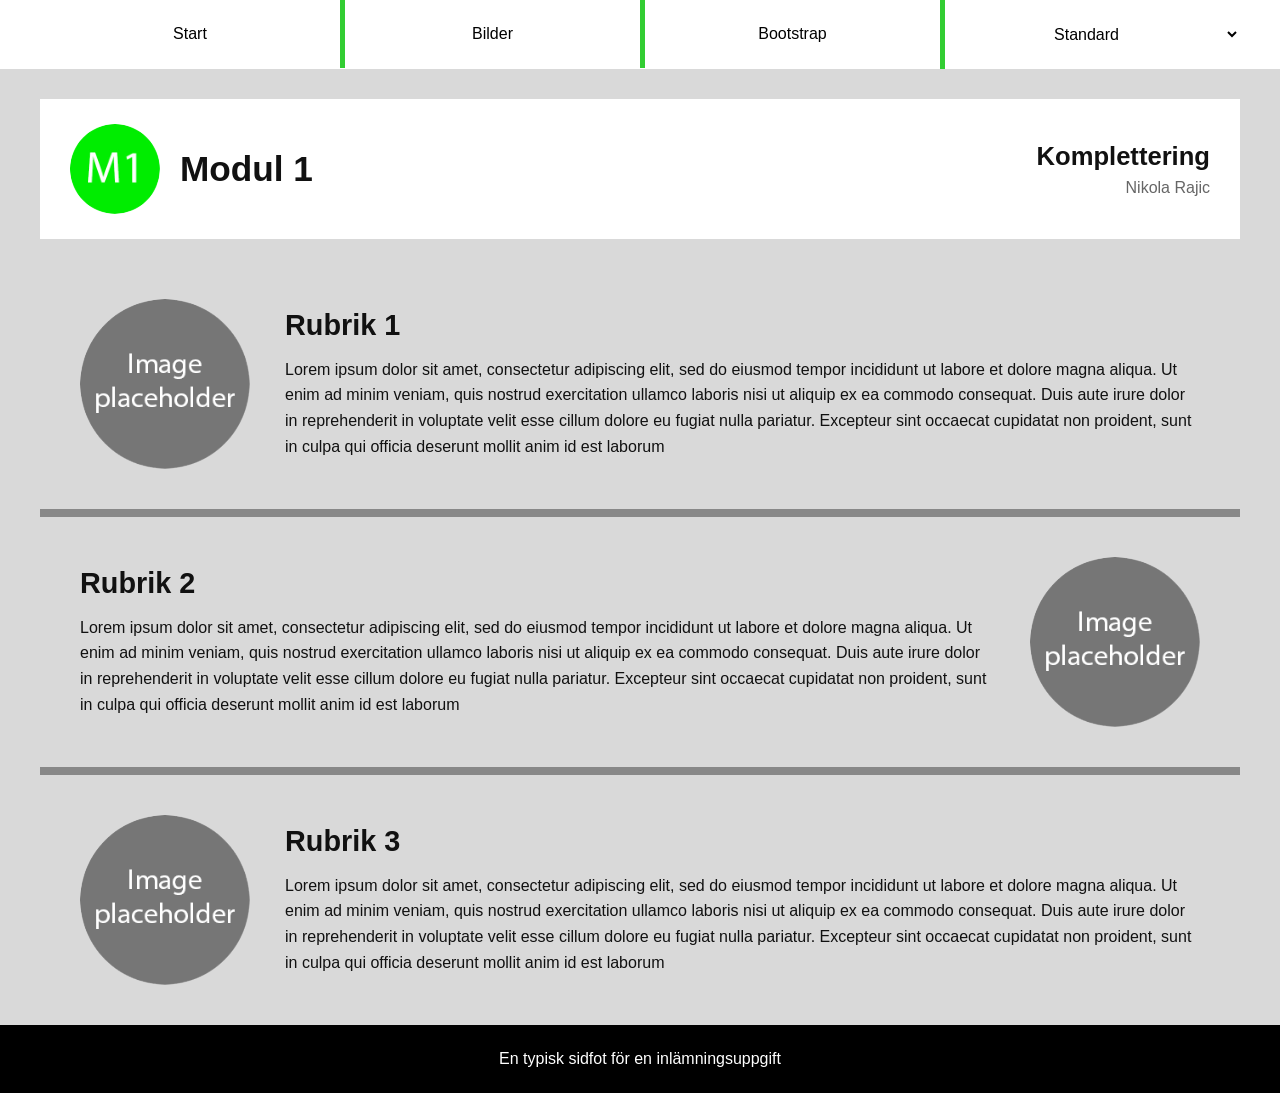
<file: index.html>
<!DOCTYPE html>
<html>
  <head>
    <meta charset="utf-8" />
    <meta name="viewport" content="width=device-width, initial-scale=1.0" />
    <title>Modul 1 - Komplettering</title>
    <link href="style.css" rel="stylesheet" />
    <link href="index.css" rel="stylesheet" />
  </head>

  <body>
    <div id="wrapper">
      <nav>
        <div id="menu-btn">Meny</div>
        <ul>
          <li><a href="index.html">Start</a></li>
          <li><a href="images.html">Bilder</a></li>
          <li><a href="bootstrap.html">Bootstrap</a></li>
          <li>
            <select id="style-picker">
              <option value="standard">Standard</option>
              <option value="blue">Blå</option>
              <option value="red">Röd</option>
              <option value="green">Grön</option>
            </select>
          </li>
        </ul>
      </nav>

      <header>
        <article>
          <img src="images/logo.jpg" alt="Logo" />
          <h1>Modul 1</h1>
          <aside>
            <h2>Komplettering</h2>
            <p>Nikola Rajic</p>
          </aside>
        </article>
      </header>

      <main id="index">
        <article>
          <img src="images/image-placeholder.png" alt="Bild 1" />
          <section>
            <h2>Rubrik 1</h2>
            <p>Lorem ipsum dolor sit amet, consectetur adipiscing elit, sed do eiusmod tempor incididunt ut labore et dolore magna aliqua. Ut enim ad minim veniam, quis nostrud exercitation ullamco laboris nisi ut aliquip ex ea commodo consequat. Duis aute irure dolor in reprehenderit in voluptate velit esse cillum dolore eu fugiat nulla pariatur. Excepteur sint occaecat cupidatat non proident, sunt in culpa qui officia deserunt mollit anim id est laborum</p>
          </section>
        </article>

        <article>
          <img src="images/image-placeholder.png" alt="Bild 2" />
          <section>
            <h2>Rubrik 2</h2>
            <p>Lorem ipsum dolor sit amet, consectetur adipiscing elit, sed do eiusmod tempor incididunt ut labore et dolore magna aliqua. Ut enim ad minim veniam, quis nostrud exercitation ullamco laboris nisi ut aliquip ex ea commodo consequat. Duis aute irure dolor in reprehenderit in voluptate velit esse cillum dolore eu fugiat nulla pariatur. Excepteur sint occaecat cupidatat non proident, sunt in culpa qui officia deserunt mollit anim id est laborum</p>
          </section>
        </article>

        <article>
          <img src="images/image-placeholder.png" alt="Bild 3" />
          <section>
            <h2>Rubrik 3</h2>
            <p>Lorem ipsum dolor sit amet, consectetur adipiscing elit, sed do eiusmod tempor incididunt ut labore et dolore magna aliqua. Ut enim ad minim veniam, quis nostrud exercitation ullamco laboris nisi ut aliquip ex ea commodo consequat. Duis aute irure dolor in reprehenderit in voluptate velit esse cillum dolore eu fugiat nulla pariatur. Excepteur sint occaecat cupidatat non proident, sunt in culpa qui officia deserunt mollit anim id est laborum</p>
          </section>
        </article>
      </main>

      <aside></aside>
      <footer>En typisk sidfot för en inlämningsuppgift</footer>
    </div>

    <script src="script.js"></script>
  </body>
</html>
</file>
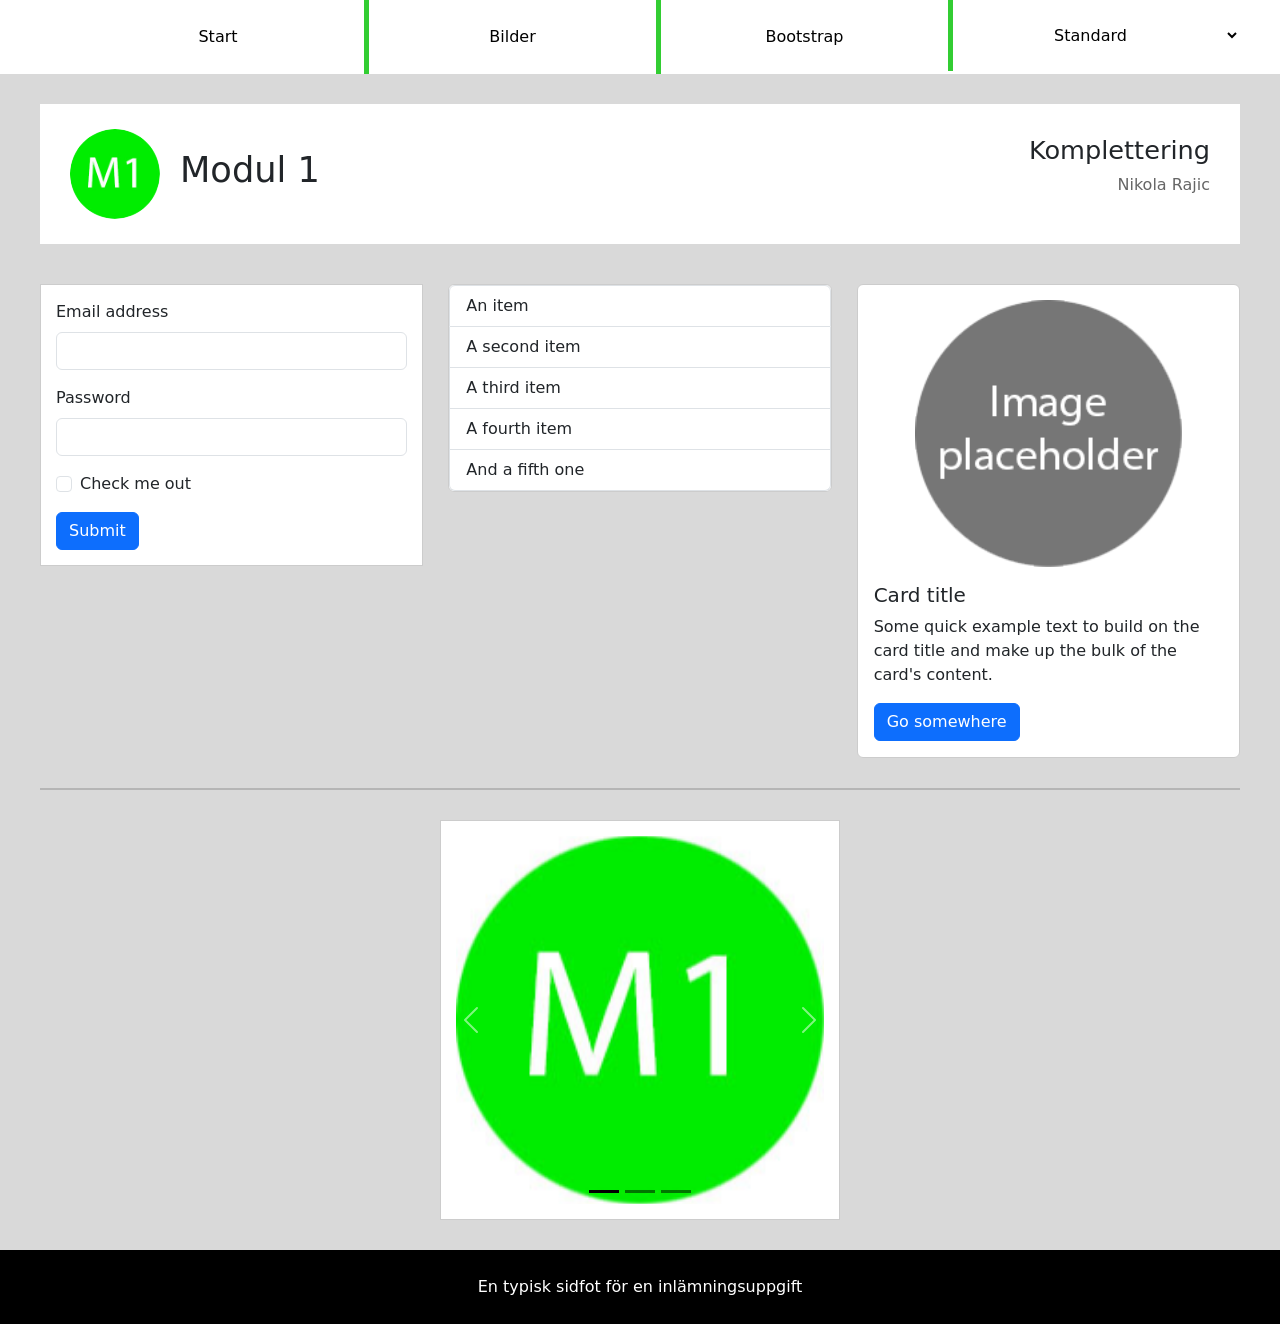
<file: bootstrap.html>
<!DOCTYPE html>
<html>
<head>
    <meta charset="utf-8">
    <meta name="viewport" content="width=device-width, initial-scale=1.0">
    <title>Modul 1 - Bootstrap</title>

    <link href="style.css" rel="stylesheet">
    <link href="bootstrap.css" rel="stylesheet" />

    <link href="https://cdn.jsdelivr.net/npm/bootstrap@5.3.8/dist/css/bootstrap.min.css" rel="stylesheet">
</head>

<body>

<div id="wrapper">

    <nav>
        <div id="menu-btn">Meny</div>

        <ul>
            <li><a href="index.html">Start</a></li>
            <li><a href="images.html">Bilder</a></li>
            <li><a href="bootstrap.html">Bootstrap</a></li>

            <li>
                <select id="style-picker">
                    <option value="standard">Standard</option>
                    <option value="blue">Blå</option>
                    <option value="red">Röd</option>
                    <option value="green">Grön</option>
                </select>
            </li>
        </ul>
    </nav>

    <header>
        <article>
            <img src="images/logo.jpg" alt="Logo">

            <h1>Modul 1</h1>

            <aside>
                <h2>Komplettering</h2>
                <p>Nikola Rajic</p>
            </aside>
        </article>
    </header>

    <main id="bootstrap">

        <section class="bootstrap-grid">

            <!-- FORM -->

            <form>
                <div class="mb-3">
                    <label for="email" class="form-label">
                        Email address
                    </label>

                    <input
                        type="email"
                        class="form-control"
                        id="email"
                    >
                </div>

                <div class="mb-3">
                    <label for="password" class="form-label">
                        Password
                    </label>

                    <input
                        type="password"
                        class="form-control"
                        id="password"
                    >
                </div>

                <div class="mb-3 form-check">
                    <input
                        type="checkbox"
                        class="form-check-input"
                        id="check"
                    >

                    <label
                        class="form-check-label"
                        for="check">
                        Check me out
                    </label>
                </div>

                <button
                    type="submit"
                    class="btn btn-primary">
                    Submit
                </button>
            </form>

            <!-- LIST -->

            <ul class="list-group">
                <li class="list-group-item">An item</li>
                <li class="list-group-item">A second item</li>
                <li class="list-group-item">A third item</li>
                <li class="list-group-item">A fourth item</li>
                <li class="list-group-item">And a fifth one</li>
            </ul>

            <!-- CARD -->

            <div class="card">

                <img
                    src="images/image-placeholder.png"
                    class="card-img-top"
                    alt="Placeholder image"
                >

                <div class="card-body">

                    <h5 class="card-title">
                        Card title
                    </h5>

                    <p class="card-text">
                        Some quick example text to build
                        on the card title and make up
                        the bulk of the card's content.
                    </p>

                    <a
                        href="#"
                        class="btn btn-primary">
                        Go somewhere
                    </a>

                </div>

            </div>

        </section>

        <!-- CAROUSEL -->

        <div
    id="carouselExampleIndicators"
    class="carousel slide"
    data-bs-ride="carousel">

    <div class="carousel-indicators">

        <button
            type="button"
            data-bs-target="#carouselExampleIndicators"
            data-bs-slide-to="0"
            class="active">
        </button>

        <button
            type="button"
            data-bs-target="#carouselExampleIndicators"
            data-bs-slide-to="1">
        </button>

        <button
            type="button"
            data-bs-target="#carouselExampleIndicators"
            data-bs-slide-to="2">
        </button>

    </div>

    <div class="carousel-inner">

        <div class="carousel-item active">
            <img
                src="images/logo.jpg"
                class="d-block w-100"
                alt="Logo">
        </div>

        <div class="carousel-item">
            <img
                src="images/logo.jpg"
                class="d-block w-100"
                alt="Logo">
        </div>

        <div class="carousel-item">
            <img
                src="images/logo.jpg"
                class="d-block w-100"
                alt="Logo">
        </div>

    </div>

    <button
        class="carousel-control-prev"
        type="button"
        data-bs-target="#carouselExampleIndicators"
        data-bs-slide="prev">

        <span class="carousel-control-prev-icon"></span>

    </button>

    <button
        class="carousel-control-next"
        type="button"
        data-bs-target="#carouselExampleIndicators"
        data-bs-slide="next">

        <span class="carousel-control-next-icon"></span>

    </button>

</div>

    </main>

    <footer>
        En typisk sidfot för en inlämningsuppgift
    </footer>

</div>

<script src="https://cdn.jsdelivr.net/npm/bootstrap@5.3.8/dist/js/bootstrap.bundle.min.js">
</script>

<script src="script.js"></script>

</body>
</html>
</file>
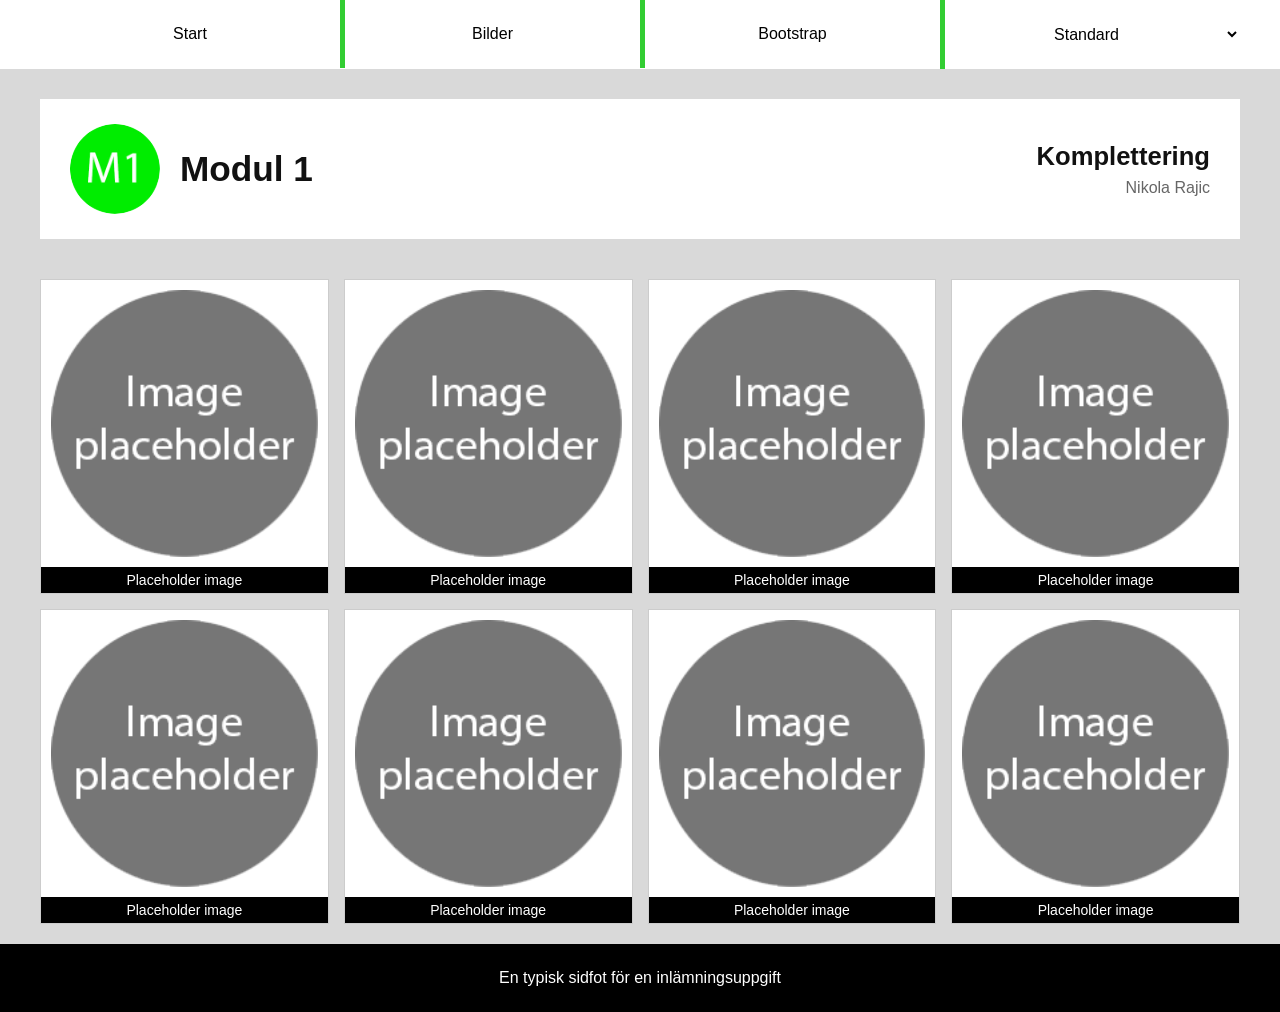
<file: images.html>
<!DOCTYPE html>
<html>
  <head>
    <meta charset="utf-8" />
    <meta name="viewport" content="width=device-width, initial-scale=1.0" />
    <title>Modul 1 - Bilder</title>
    <link href="style.css" rel="stylesheet" />
    <link href="images.css" rel="stylesheet" />
  </head>

  <body>
    <div id="wrapper">

      <nav>
        <div id="menu-btn">Meny</div>

        <ul>
          <li><a href="index.html">Start</a></li>
          <li><a href="images.html">Bilder</a></li>
          <li><a href="bootstrap.html">Bootstrap</a></li>

          <li>
            <select id="style-picker">
              <option value="standard">Standard</option>
              <option value="blue">Blå</option>
              <option value="red">Röd</option>
              <option value="green">Grön</option>
            </select>
          </li>
        </ul>
      </nav>

      <header>
        <article>
          <img src="images/logo.jpg" alt="Logo" />

          <h1>Modul 1</h1>

          <aside>
            <h2>Komplettering</h2>
            <p>Nikola Rajic</p>
          </aside>
        </article>
      </header>

      <main id="images">

        <figure>
          <img src="images/image-placeholder.png" alt="Bild 1">
          <figcaption>Placeholder image</figcaption>
        </figure>

        <figure>
          <img src="images/image-placeholder.png" alt="Bild 2">
          <figcaption>Placeholder image</figcaption>
        </figure>

        <figure>
          <img src="images/image-placeholder.png" alt="Bild 3">
          <figcaption>Placeholder image</figcaption>
        </figure>

        <figure>
          <img src="images/image-placeholder.png" alt="Bild 4">
          <figcaption>Placeholder image</figcaption>
        </figure>

        <figure>
          <img src="images/image-placeholder.png" alt="Bild 5">
          <figcaption>Placeholder image</figcaption>
        </figure>

        <figure>
          <img src="images/image-placeholder.png" alt="Bild 6">
          <figcaption>Placeholder image</figcaption>
        </figure>

        <figure>
          <img src="images/image-placeholder.png" alt="Bild 7">
          <figcaption>Placeholder image</figcaption>
        </figure>

        <figure>
          <img src="images/image-placeholder.png" alt="Bild 8">
          <figcaption>Placeholder image</figcaption>
        </figure>

      </main>

      <aside></aside>

      <footer>
        En typisk sidfot för en inlämningsuppgift
      </footer>

    </div>

    <script src="script.js"></script>
  </body>
</html>
</file>
<file: style.css>
* {
    margin: 0;
    padding: 0;
    box-sizing: border-box;
}

body {
    font-family: Arial, sans-serif;
    background: #d9d9d9;
    color: #111;
}

#wrapper {
    width: 100%;
    min-height: 100vh;
    display: flex;
    flex-direction: column;
    background: #d9d9d9;
}

footer {
    margin-top: auto;
    background: black;
    color: white;
    text-align: center;
    padding: 25px;
    width: 100%;
}

nav {
    background: white;
}

#menu-btn {
    display: none;
}

nav ul {
    max-width: 1200px;
    margin: auto;
    display: flex;
    justify-content: center;
    list-style: none;
}

nav li {
    flex: 1;
    text-align: center;
}

nav li:first-child a {
    border-left: none;
}

nav a, #style-picker {
    display: block;
    width: 100%;
    padding: 25px 0;
    text-decoration: none;
    color: black;
    background: white;
    border: none;
    border-left: 5px solid limegreen;
    outline: none;
    font-size: 16px;
    font-family: inherit;
    text-align: center;
}

#style-picker {
    cursor: pointer;
}

nav a:hover,
#style-picker:hover {
    background: #f5f5f5;
}

header {
    max-width: 1200px;
    margin: 30px auto 20px;
    width: 100%;
}

header article {
    background: white;
    display: flex;
    align-items: center;
    padding: 25px 30px;
}

header img {
    width: 90px;
    height: 90px;
    border-radius: 50%;
    object-fit: cover;
}

header h1 {
    margin-left: 20px;
    font-size: 2.2rem;
}

header aside {
    margin-left: auto;
    text-align: right;
}

header aside h2 {
    font-size: 1.6rem;
    margin-bottom: 8px;
}

header aside p {
    color: #666;
}
</file>
<file: index.css>
main#index {
    max-width: 1200px;
    margin: auto;
    width: 100%;
    flex: 1;
}

main#index article {
    display: flex;
    align-items: center;
    padding: 40px;
    border-top: 8px solid #888;
}

main#index article:first-child {
    border-top: none;
}

main#index article img {
    width: 170px;
    height: 170px;
    border-radius: 50%;
    object-fit: cover;
}

main#index article section {
    margin-left: 35px;
}

main#index article section h2 {
    margin-bottom: 15px;
    font-size: 1.8rem;
}

main#index article section p {
    line-height: 1.6;
}

main#index article:nth-child(2) {
    flex-direction: row-reverse;
}

main#index article:nth-child(2) section {
    margin-left: 0;
    margin-right: 35px;
}

/* TABLET */
@media screen and (min-width: 768px) and (max-width: 990px) {

    #wrapper {
        display: grid;
        grid-template-columns: 180px 1fr;
        grid-template-rows: auto auto 1fr auto;
        min-height: 100vh;
        background: #d9d9d9;
    }

    header {
        grid-column: 1;
        grid-row: 1;
        width: 180px;
        max-width: none;
        margin: 0;
        background: white;
    }

    header article {
        background: white;
        display: flex;
        flex-direction: column;
        text-align: center;
        padding: 20px 10px;
    }

    header img {
        width: 120px;
        height: 120px;
    }

    header h1 {
        margin: 15px 0 0;
        font-size: 1.5rem;
    }

    header aside {
        margin: 18px 0 0;
        text-align: center;
    }

    header aside h2 {
        font-size: 1.2rem;
    }

    nav {
        grid-column: 1;
        grid-row: 2;
        width: 180px;
        background: white;
    }

    #menu-btn {
        display: none;
    }

    nav ul {
        display: flex !important;
        flex-direction: column !important;
        max-width: none;
        width: 100%;
        margin: 0;
        padding: 0;
        list-style: none;
    }

    nav li {
        width: 100%;
    }

    nav a,
    #style-picker {
        width: 100%;
        border-left: none;
        border-top: 6px solid limegreen;
        padding: 16px 0;
        text-align: center;
        background: white;
    }

    main#index {
        grid-column: 2;
        grid-row: 1 / span 4;
        max-width: none;
        width: 100%;
        padding: 20px;
        background: #d9d9d9;
    }

    main#index article {
        display: flex;
        align-items: center;
        padding: 25px 0;
        border-top: 8px solid #888;
    }

    main#index article:first-child {
        border-top: 8px solid #888;
    }

    main#index article img {
        width: 150px;
        height: 150px;
    }

    main#index article section {
        margin-left: 25px;
    }

    main#index article section h2 {
        font-size: 1.4rem;
        margin-bottom: 10px;
    }

    main#index article:nth-child(2) {
        flex-direction: row-reverse;
    }

    main#index article:nth-child(2) section {
        margin-left: 0;
        margin-right: 25px;
    }

    footer {
        grid-column: 1;
        grid-row: 4;
        width: 180px;
        margin-top: 0;
        background: black;
        color: white;
        text-align: center;
        padding: 15px;
    }
}

/* MOBIL */
@media screen and (max-width: 767px) {

    #wrapper {
        display: flex;
        flex-direction: column;
    }

    header {
        order: 1;
        margin: 0;
        width: 100%;
    }

    header article {
        flex-direction: column;
        align-items: center;
        text-align: center;
        padding: 15px;
    }

    header img {
        margin-bottom: 10px;
    }

    header h1 {
        margin-left: 0;
        margin-top: 10px;
    }

    header aside {
        margin-left: 0;
        text-align: center;
        margin-top: 10px;
    }

    nav {
        order: 2;
        background: white;
        width: 100%;
    }

    #menu-btn {
        display: block;
        background: black;
        color: white;
        padding: 15px 20px;
        cursor: pointer;
        text-align: center;
        font-weight: bold;
        width: 100%;
    }

    nav ul {
        flex-direction: column;
    }

    nav a,
    #style-picker {
        border-left: none;
        border-top: 5px solid limegreen;
        border-bottom: none;
    }

    main#index {
        order: 3;
    }

    main#index article {
        flex-direction: column;
        align-items: center;
        text-align: center;
        padding: 20px;
    }

    main#index article:nth-child(2) {
        flex-direction: column;
    }

    main#index article section {
        margin-left: 0;
        margin-top: 20px;
    }

    main#index article:nth-child(2) section {
        margin-right: 0;
        margin-top: 20px;
    }

    main#index article img {
        width: 120px;
        height: 120px;
    }

    footer {
        order: 4;
    }
}
</file>
<file: images.css>
main#images {
    max-width: 1200px;
    margin: auto;
    width: 100%;
    flex: 1;
    display: grid;
    grid-template-columns: repeat(4, 1fr);
    gap: 15px;
    padding: 20px 0;
}

main#images figure {
    background: white;
    border: 1px solid #ccc;
}

main#images figure img {
    width: 100%;
    display: block;
    aspect-ratio: 1 / 1;
    object-fit: cover;
    padding: 10px;
}

main#images figcaption {
    background: black;
    color: white;
    text-align: center;
    padding: 5px;
    font-size: 14px;
}
/* TABLET */
@media screen and (min-width: 768px) and (max-width: 990px) {

    body {
        background: #d9d9d9;
    }

    #wrapper {
        display: grid;
        grid-template-columns: 180px 1fr;
        grid-template-rows: auto auto 1fr auto;
        min-height: 100vh;
        background: #d9d9d9;
    }

    header {
        grid-column: 1;
        grid-row: 1;
        width: 180px;
        max-width: none;
        margin: 0;
        background: white;
    }

    header article {
        background: white;
        display: flex;
        flex-direction: column;
        text-align: center;
        padding: 20px 10px;
    }

    header img {
        width: 120px;
        height: 120px;
    }

    header h1 {
        margin: 15px 0 0;
        font-size: 1.5rem;
    }

    header aside {
        margin: 18px 0 0;
        text-align: center;
    }

    header aside h2 {
        font-size: 1.2rem;
    }

    nav {
        grid-column: 1;
        grid-row: 2;
        width: 180px;
        background: white;
    }

    #menu-btn {
        display: none;
    }

    nav ul {
        display: flex;
        flex-direction: column;
        max-width: none;
        width: 100%;
    }

    nav li {
        width: 100%;
    }

    nav a,
    #style-picker {
        width: 100%;
        border-left: none;
        border-top: 6px solid limegreen;
        padding: 16px 0;
        text-align: center;
        background: white;
    }

    main#images {
        grid-column: 2;
        grid-row: 1 / span 4;

        max-width: none;
        width: 100%;

        padding: 20px;

        display: grid;
        grid-template-columns: repeat(2, 1fr);
        gap: 20px;

        background: #d9d9d9;
    }

    main#images figure {
        background: white;
        border: 1px solid #ccc;
    }

    main#images figure img {
        width: 100%;
        display: block;
        aspect-ratio: 1 / 1;
        object-fit: cover;
        padding: 10px;
    }

    main#images figcaption {
        background: black;
        color: white;
        text-align: center;
        padding: 5px;
        font-size: 14px;
    }

    footer {
        grid-column: 1;
        grid-row: 4;
        width: 180px;
        margin-top: 0;
        background: black;
        color: white;
        text-align: center;
        padding: 15px;
    }
}

/* MOBIL */
@media screen and (max-width: 767px) {

    #wrapper {
        display: flex;
        flex-direction: column;
    }

    header {
        order: 1;
        margin: 0;
        width: 100%;
    }

    header article {
        flex-direction: column;
        align-items: center;
        text-align: center;
        padding: 15px;
    }

    header img {
        margin-bottom: 10px;
    }

    header h1 {
        margin-left: 0;
        margin-top: 10px;
    }

    header aside {
        margin-left: 0;
        text-align: center;
        margin-top: 10px;
    }

    nav {
        order: 2;
        background: white;
    }

    #menu-btn {
        display: block;
        background: black;
        color: white;
        padding: 15px 20px;
        cursor: pointer;
        text-align: center;
        font-weight: bold;
        width: 100%;
    }

    #menu-btn:hover {
        background: #333;
    }

    nav ul {
        flex-direction: column;
    }

    nav a, #style-picker {
        border-left: none;
        border-top: 5px solid limegreen;
        border-bottom: none;
    }

    nav li:last-child a,
    nav li:last-child #style-picker {
        border-bottom: 5px solid limegreen;
    }

    main#images {
        order: 3;
        grid-template-columns: 1fr;
        padding: 15px;
        gap: 15px;
    }

    footer {
        order: 4;
    }
}
</file>
